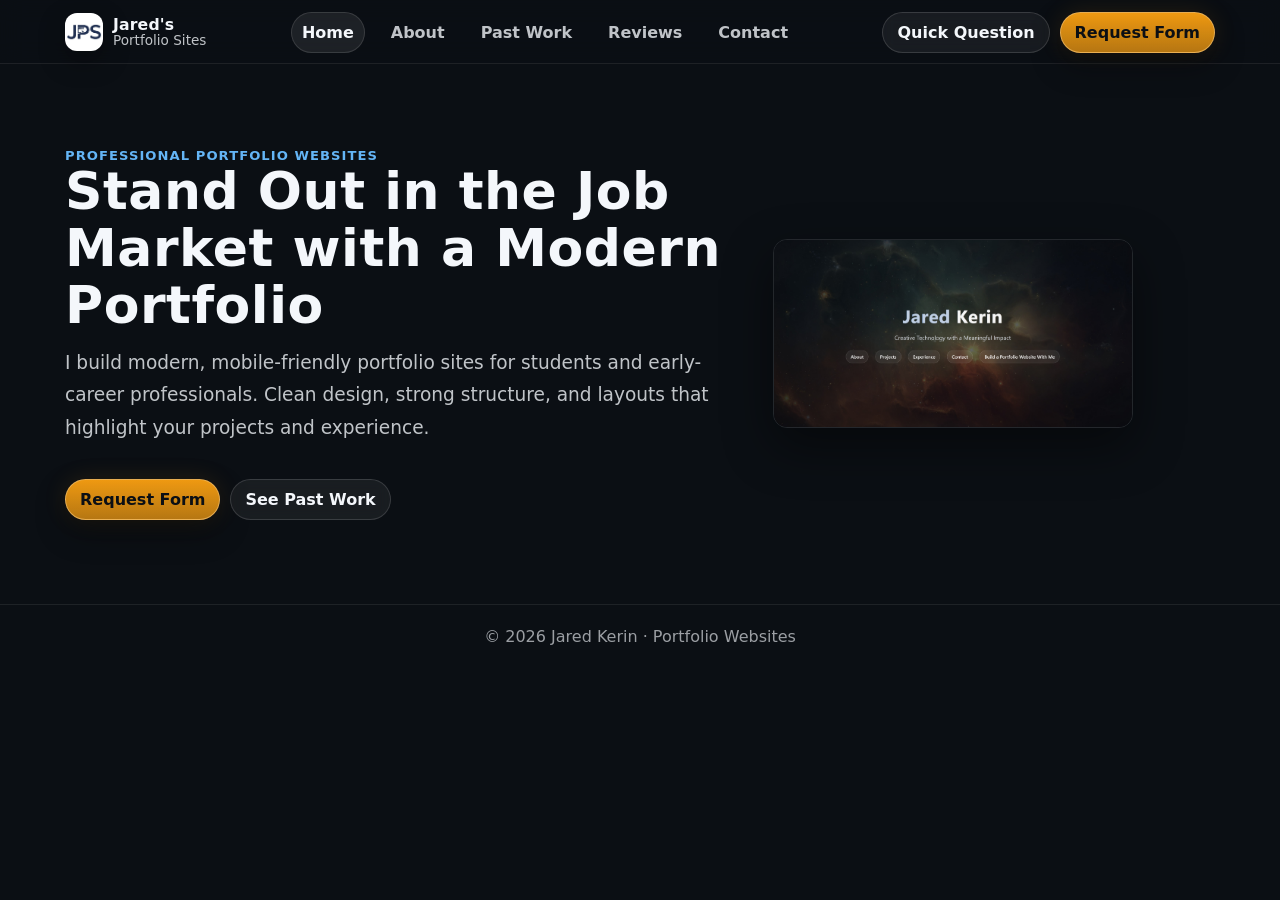
<file: index.html>
<!doctype html>
<html lang="en">
  <head>
    <meta charset="UTF-8" />
    <meta name="viewport" content="width=device-width, initial-scale=1" />
    <title>Portfolio Websites | Jared Kerin</title>
    <link rel="stylesheet" href="css/styles.css" />
  </head>
  <body>
    <header class="site-header">
      <div class="container header-inner">
        <a class="brand" href="index.html" aria-label="Home">
          <div class="brand-mark">
            <img src="images/Logo.png" alt="Jared Kerin Logo" />
          </div>
          <div class="brand-text">
            <strong>Jared's</strong><span>Portfolio Sites</span>
          </div>
        </a>

        <nav class="nav-desktop" aria-label="Primary">
          <a class="active" href="index.html">Home</a>
          <a href="about.html">About</a>
          <a href="work.html">Past Work</a>
          <a href="reviews.html">Reviews</a>
          <a href="contact.html">Contact</a>
        </nav>

        <div class="header-actions">
          <a class="btn btn-secondary" href="contact.html">Quick Question</a>
          <a
            class="btn btn-primary"
            href="https://docs.google.com/forms/d/e/1FAIpQLSe50R8ig9eylczHNfhG7nXETH2PDLKxlOh4R1_dASMmfuwS5A/viewform"
            target="_blank"
            rel="noopener"
          >
            Request Form
          </a>

          <button class="burger" data-burger aria-label="Open menu">
            <span></span>
          </button>
        </div>
      </div>

      <div class="mobile-drawer" aria-label="Mobile menu">
        <div class="container">
          <div class="mobile-links">
            <a class="active" href="index.html" data-mobile-link>Home</a>
            <a href="about.html" data-mobile-link>About</a>
            <a href="work.html" data-mobile-link>Past Work</a>
            <a href="reviews.html" data-mobile-link>Reviews</a>
            <a href="contact.html" data-mobile-link>Contact</a>
          </div>
          <div class="mobile-cta">
            <a
              class="btn btn-primary"
              href="https://docs.google.com/forms/d/e/1FAIpQLSe50R8ig9eylczHNfhG7nXETH2PDLKxlOh4R1_dASMmfuwS5A/viewform"
              target="_blank"
              rel="noopener"
            >
              Open Request Form
            </a>
            <a class="btn btn-secondary" href="contact.html" data-mobile-link
              >Send a Message</a
            >
          </div>
        </div>
      </div>
    </header>

    <main>
      <section class="hero">
        <div class="container grid-2">
          <div>
            <div class="kicker">Professional portfolio websites</div>
            <h1>Stand Out in the Job Market with a Modern Portfolio</h1>
            <p class="lede">
              I build modern, mobile-friendly portfolio sites for students and
              early-career professionals. Clean design, strong structure, and
              layouts that highlight your projects and experience.
            </p>

            <div class="badges"></div>

            <div class="hero-actions">
              <a
                class="btn btn-primary"
                href="https://docs.google.com/forms/d/e/1FAIpQLSe50R8ig9eylczHNfhG7nXETH2PDLKxlOh4R1_dASMmfuwS5A/viewform"
                target="_blank"
                rel="noopener"
                >Request Form</a
              >
              <a class="btn btn-secondary" href="work.html">See Past Work</a>
            </div>
          </div>

          <!-- Removed "card" here -->
          <div class="hero-media">
            <a
              href="https://jaredkerin.github.io/"
              target="_blank"
              rel="noopener"
            >
              <img
                src="images/JaredHomePage.jpeg"
                alt="Preview of a portfolio website"
                loading="lazy"
              />
            </a>
          </div>
        </div>
      </section>
    </main>

    <footer class="site-footer">
      © <span data-year></span> Jared Kerin · Portfolio Websites
    </footer>

    <script src="script/main.js"></script>
  </body>
</html>
</file>
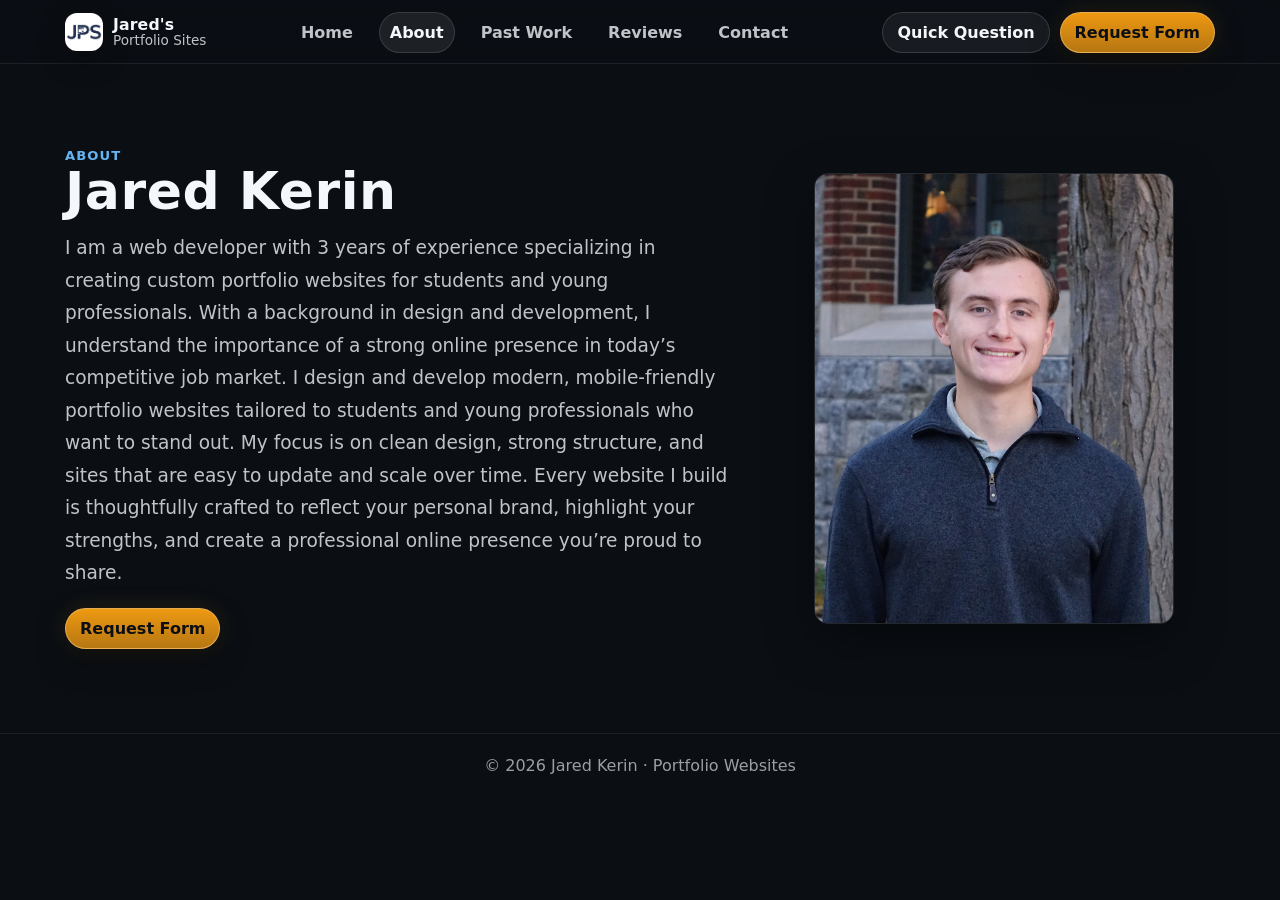
<file: about.html>
<!doctype html>
<html lang="en">
  <head>
    <meta charset="UTF-8" />
    <meta name="viewport" content="width=device-width, initial-scale=1" />
    <title>About | Portfolio Websites</title>
    <link rel="stylesheet" href="css/styles.css" />
  </head>
  <body>
    <!-- Copy the same header from index.html; just change active link -->
    <header class="site-header">
      <div class="container header-inner">
        <a class="brand" href="index.html" aria-label="Home">
          <div class="brand-mark">
            <img src="images/Logo.png" alt="Jared Kerin Logo" />
          </div>
          <div class="brand-text">
            <strong>Jared's</strong><span>Portfolio Sites</span>
          </div>
        </a>

        <nav class="nav-desktop" aria-label="Primary">
          <a href="index.html">Home</a>
          <a class="active" href="about.html">About</a>
          <a href="work.html">Past Work</a>
          <a href="reviews.html">Reviews</a>
          <a href="contact.html">Contact</a>
        </nav>

        <div class="header-actions">
          <a class="btn btn-secondary" href="contact.html">Quick Question</a>
          <a
            class="btn btn-primary"
            href="https://docs.google.com/forms/d/e/1FAIpQLSe50R8ig9eylczHNfhG7nXETH2PDLKxlOh4R1_dASMmfuwS5A/viewform"
            target="_blank"
            rel="noopener"
            >Request Form</a
          >
          <button class="burger" data-burger aria-label="Open menu">
            <span></span>
          </button>
        </div>
      </div>

      <div class="mobile-drawer">
        <div class="container">
          <div class="mobile-links">
            <a href="index.html" data-mobile-link>Home</a>
            <a class="active" href="about.html" data-mobile-link>About</a>
            <a href="work.html" data-mobile-link>Past Work</a>
            <a href="reviews.html" data-mobile-link>Reviews</a>
            <a href="contact.html" data-mobile-link>Contact</a>
          </div>
          <div class="mobile-cta">
            <a
              class="btn btn-primary"
              href="https://docs.google.com/forms/d/e/1FAIpQLSe50R8ig9eylczHNfhG7nXETH2PDLKxlOh4R1_dASMmfuwS5A/viewform"
              target="_blank"
              rel="noopener"
              >Open Request Form</a
            >
            <a class="btn btn-secondary" href="contact.html" data-mobile-link
              >Send a Message</a
            >
          </div>
        </div>
      </div>
    </header>

    <main>
      <section class="hero">
        <div class="container grid-2">
          <div>
            <div class="kicker">About</div>
            <h1>Jared Kerin</h1>
            <p class="lede">
              I am a web developer with 3 years of experience specializing in
              creating custom portfolio websites for students and young
              professionals. With a background in design and development, I
              understand the importance of a strong online presence in today’s
              competitive job market. I design and develop modern,
              mobile-friendly portfolio websites tailored to students and young
              professionals who want to stand out. My focus is on clean design,
              strong structure, and sites that are easy to update and scale over
              time. Every website I build is thoughtfully crafted to reflect
              your personal brand, highlight your strengths, and create a
              professional online presence you’re proud to share.
            </p>
            <div style="margin-top: 16px">
              <a
                class="btn btn-primary"
                href="https://docs.google.com/forms/d/e/1FAIpQLSe50R8ig9eylczHNfhG7nXETH2PDLKxlOh4R1_dASMmfuwS5A/viewform"
                target="_blank"
                rel="noopener"
                >Request Form</a
              >
            </div>
          </div>

          <div class="hero-media">
            <img
              src="images/Jared Kerin - Chief Information Officer.png"
              alt="Design planning and portfolio layout examples"
              loading="lazy"
            />
          </div>
        </div>
      </section>
    </main>

    <footer class="site-footer">
      © <span data-year></span> Jared Kerin · Portfolio Websites
    </footer>

    <script src="script/main.js"></script>
  </body>
</html>
</file>
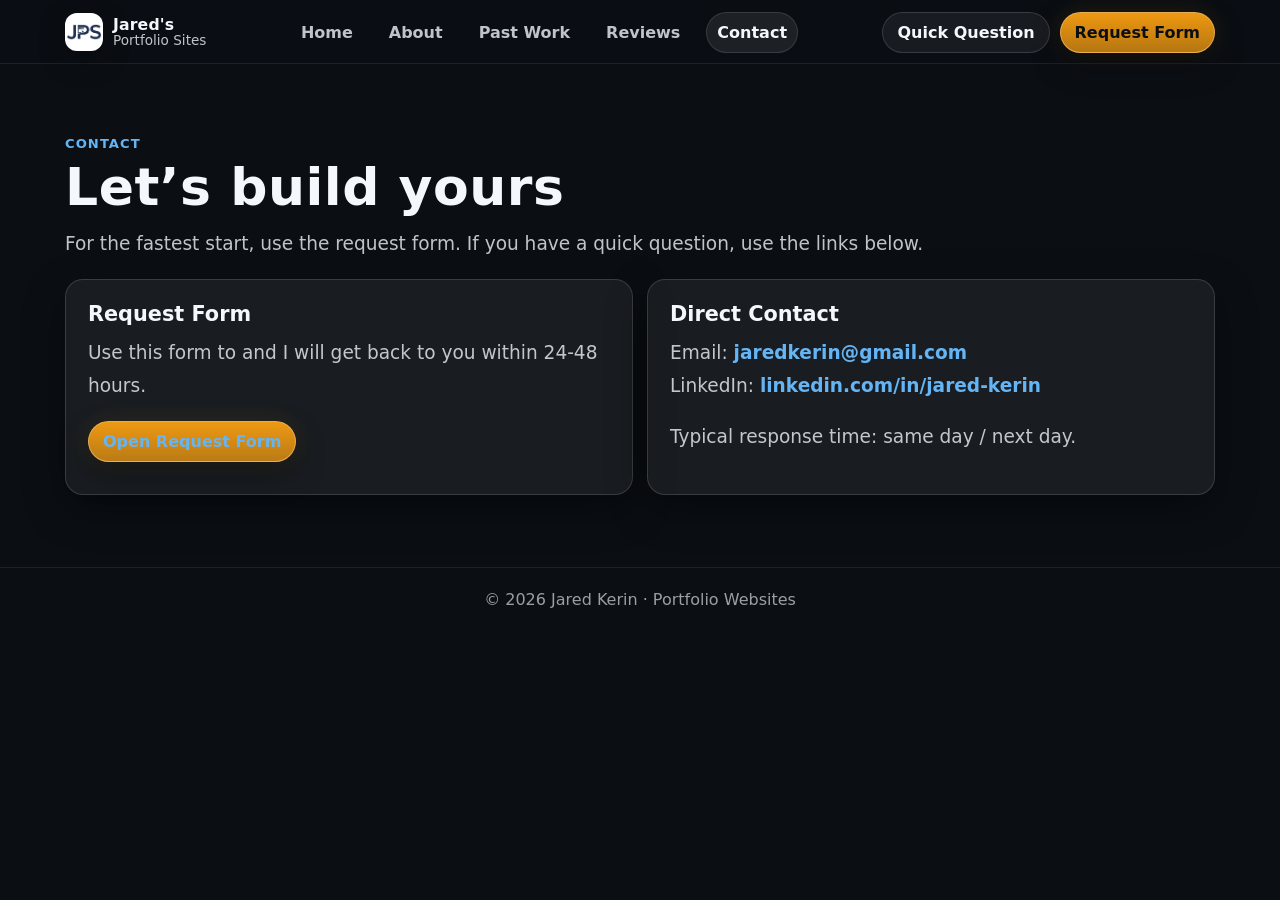
<file: contact.html>
<!doctype html>
<html lang="en">
  <head>
    <meta charset="UTF-8" />
    <meta name="viewport" content="width=device-width, initial-scale=1" />
    <title>Contact | Portfolio Websites</title>
    <link rel="stylesheet" href="css/styles.css" />
  </head>
  <body>
    <!-- Same header; active = contact -->
    <header class="site-header">
      <div class="container header-inner">
        <a class="brand" href="index.html"
          ><div class="brand-mark">
            <img src="images/Logo.png" alt="Jared Kerin Logo" />
          </div>
          <div class="brand-text">
            <strong>Jared's</strong><span>Portfolio Sites</span>
          </div></a
        >

        <nav class="nav-desktop" aria-label="Primary">
          <a href="index.html">Home</a>
          <a href="about.html">About</a>
          <a href="work.html">Past Work</a>
          <a href="reviews.html">Reviews</a>
          <a class="active" href="contact.html">Contact</a>
        </nav>

        <div class="header-actions">
          <a class="btn btn-secondary" href="contact.html">Quick Question</a>
          <a
            class="btn btn-primary"
            href="https://docs.google.com/forms/d/e/1FAIpQLSe50R8ig9eylczHNfhG7nXETH2PDLKxlOh4R1_dASMmfuwS5A/viewform"
            target="_blank"
            rel="noopener"
            >Request Form</a
          >
          <button class="burger" data-burger aria-label="Open menu">
            <span></span>
          </button>
        </div>
      </div>

      <div class="mobile-drawer">
        <div class="container">
          <div class="mobile-links">
            <a href="index.html" data-mobile-link>Home</a>
            <a href="about.html" data-mobile-link>About</a>
            <a href="work.html" data-mobile-link>Past Work</a>
            <a href="reviews.html" data-mobile-link>Reviews</a>
            <a class="active" href="contact.html" data-mobile-link>Contact</a>
          </div>
          <div class="mobile-cta">
            <a
              class="btn btn-primary"
              href="https://docs.google.com/forms/d/e/1FAIpQLSe50R8ig9eylczHNfhG7nXETH2PDLKxlOh4R1_dASMmfuwS5A/viewform"
              target="_blank"
              rel="noopener"
              >Open Request Form</a
            >
            <a class="btn btn-secondary" href="contact.html" data-mobile-link
              >Send a Message</a
            >
          </div>
        </div>
      </div>
    </header>

    <main>
      <section class="section">
        <div class="container">
          <div class="kicker">Contact</div>
          <h1 style="margin-top: 8px">Let’s build yours</h1>
          <p class="lede">
            For the fastest start, use the request form. If you have a quick
            question, use the links below.
          </p>

          <div style="margin-top: 18px" class="contact-grid">
            <div class="card pad contact-card">
              <h2 style="font-size: 1.3rem">Request Form</h2>
              <p class="lede" style="margin-top: 10px">
                Use this form to and I will get back to you within 24-48 hours.
              </p>
              <div style="margin-top: 12px">
                <a
                  class="btn btn-primary"
                  href="https://docs.google.com/forms/d/e/1FAIpQLSe50R8ig9eylczHNfhG7nXETH2PDLKxlOh4R1_dASMmfuwS5A/viewform"
                  target="_blank"
                  rel="noopener"
                  >Open Request Form</a
                >
              </div>
            </div>

            <div class="card pad contact-card">
              <h2 style="font-size: 1.3rem">Direct Contact</h2>
              <p class="lede" style="margin-top: 10px">
                Email:
                <a href="mailto:jaredkerin@gmail.com">jaredkerin@gmail.com</a
                ><br />
                LinkedIn:
                <a
                  href="https://www.linkedin.com/in/jared-kerin-481697251/"
                  target="_blank"
                  rel="noopener"
                  >linkedin.com/in/jared-kerin</a
                >
              </p>
              <p class="lede" style="margin-top: 10px">
                Typical response time: same day / next day.
              </p>
            </div>
          </div>
        </div>
      </section>
    </main>

    <footer class="site-footer">
      © <span data-year></span> Jared Kerin · Portfolio Websites
    </footer>
    <script src="script/main.js"></script>
  </body>
</html>
</file>
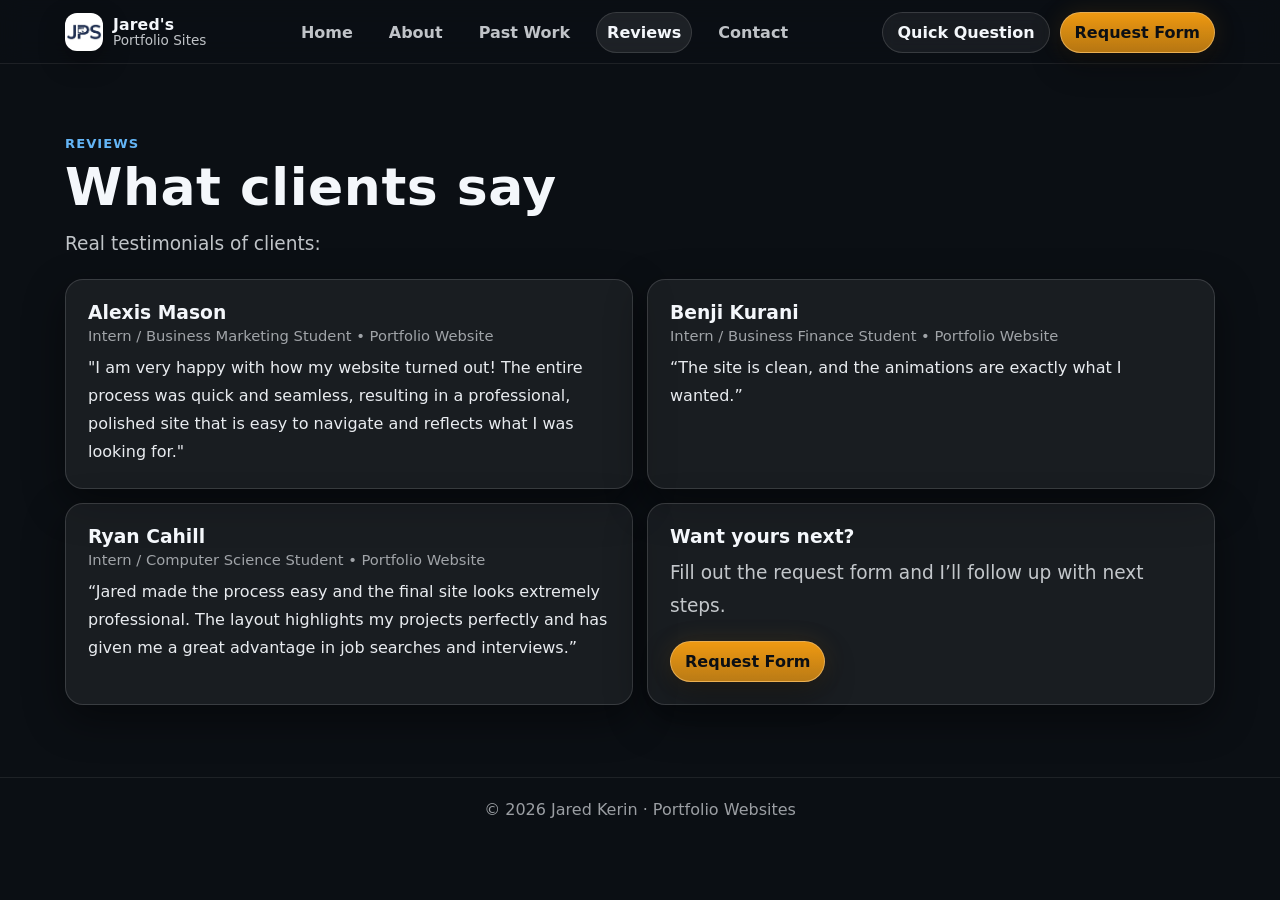
<file: reviews.html>
<!doctype html>
<html lang="en">
  <head>
    <meta charset="UTF-8" />
    <meta name="viewport" content="width=device-width, initial-scale=1" />
    <title>Reviews | Portfolio Websites</title>
    <link rel="stylesheet" href="css/styles.css" />
  </head>
  <body>
    <!-- Same header; active = reviews -->
    <header class="site-header">
      <div class="container header-inner">
        <a class="brand" href="index.html"
          ><div class="brand-mark">
            <img src="images/Logo.png" alt="Jared Kerin Logo" />
          </div>
          <div class="brand-text">
            <strong>Jared's</strong><span>Portfolio Sites</span>
          </div></a
        >
        <nav class="nav-desktop" aria-label="Primary">
          <a href="index.html">Home</a> <a href="about.html">About</a>
          <a href="work.html">Past Work</a>
          <a class="active" href="reviews.html">Reviews</a>
          <a href="contact.html">Contact</a>
        </nav>
        <div class="header-actions">
          <a class="btn btn-secondary" href="contact.html">Quick Question</a>
          <a
            class="btn btn-primary"
            href="https://docs.google.com/forms/d/e/1FAIpQLSe50R8ig9eylczHNfhG7nXETH2PDLKxlOh4R1_dASMmfuwS5A/viewform"
            target="_blank"
            rel="noopener"
            >Request Form</a
          >
          <button class="burger" data-burger aria-label="Open menu">
            <span></span>
          </button>
        </div>
      </div>
      <div class="mobile-drawer">
        <div class="container">
          <div class="mobile-links">
            <a href="index.html" data-mobile-link>Home</a>
            <a href="about.html" data-mobile-link>About</a>
            <a href="work.html" data-mobile-link>Past Work</a>
            <a class="active" href="reviews.html" data-mobile-link>Reviews</a>
            <a href="contact.html" data-mobile-link>Contact</a>
          </div>
          <div class="mobile-cta">
            <a
              class="btn btn-primary"
              href="https://docs.google.com/forms/d/e/1FAIpQLSe50R8ig9eylczHNfhG7nXETH2PDLKxlOh4R1_dASMmfuwS5A/viewform"
              target="_blank"
              rel="noopener"
              >Open Request Form</a
            >
            <a class="btn btn-secondary" href="contact.html" data-mobile-link
              >Send a Message</a
            >
          </div>
        </div>
      </div>
    </header>
    <main>
      <section class="section">
        <div class="container">
          <div class="kicker">Reviews</div>
          <h1 style="margin-top: 8px">What clients say</h1>
          <p class="lede">Real testimonials of clients:</p>
          <div style="margin-top: 18px" class="review-grid">
            <article class="card pad">
              <div class="review-top">
                <!-- <img
                  class="avatar"
                  src="images/client-1.jpg"
                  alt="Client headshot"
                  loading="lazy"
                /> -->
                <div>
                  <h3>Alexis Mason</h3>
                  <div class="review-meta">
                    Intern / Business Marketing Student • Portfolio Website
                  </div>
                </div>
              </div>
              <p class="quote">
                "I am very happy with how my website turned out! The entire
                process was quick and seamless, resulting in a professional,
                polished site that is easy to navigate and reflects what I was
                looking for."
              </p>
            </article>
            <article class="card pad">
              <div class="review-top">
                <!-- <img
                  class="avatar"
                  src="images/client-2.jpg"
                  alt="Client headshot"
                  loading="lazy"
                /> -->
                <div>
                  <h3>Benji Kurani</h3>
                  <div class="review-meta">
                    Intern / Business Finance Student • Portfolio Website
                  </div>
                </div>
              </div>
              <p class="quote">
                “The site is clean, and the animations are exactly what I
                wanted.”
              </p>
            </article>
            <article class="card pad">
              <div class="review-top">
                <!-- <img
                  class="avatar"
                  src="images/client-3.jpg"
                  alt="Client headshot"
                  loading="lazy"
                /> -->
                <div>
                  <h3>Ryan Cahill</h3>
                  <div class="review-meta">
                    Intern / Computer Science Student • Portfolio Website
                  </div>
                </div>
              </div>
              <p class="quote">
                “Jared made the process easy and the final site looks extremely
                professional. The layout highlights my projects perfectly and
                has given me a great advantage in job searches and interviews.”
              </p>
            </article>
            <article class="card pad">
              <h3>Want yours next?</h3>
              <p class="lede" style="margin-top: 10px">
                Fill out the request form and I’ll follow up with next steps.
              </p>
              <div style="margin-top: 12px">
                <a
                  class="btn btn-primary"
                  href="https://docs.google.com/forms/d/e/1FAIpQLSe50R8ig9eylczHNfhG7nXETH2PDLKxlOh4R1_dASMmfuwS5A/viewform"
                  target="_blank"
                  rel="noopener"
                  >Request Form</a
                >
              </div>
            </article>
          </div>
        </div>
      </section>
    </main>
    <footer class="site-footer">
      © <span data-year></span> Jared Kerin · Portfolio Websites
    </footer>
    <script src="script/main.js"></script>
  </body>
</html>
</file>
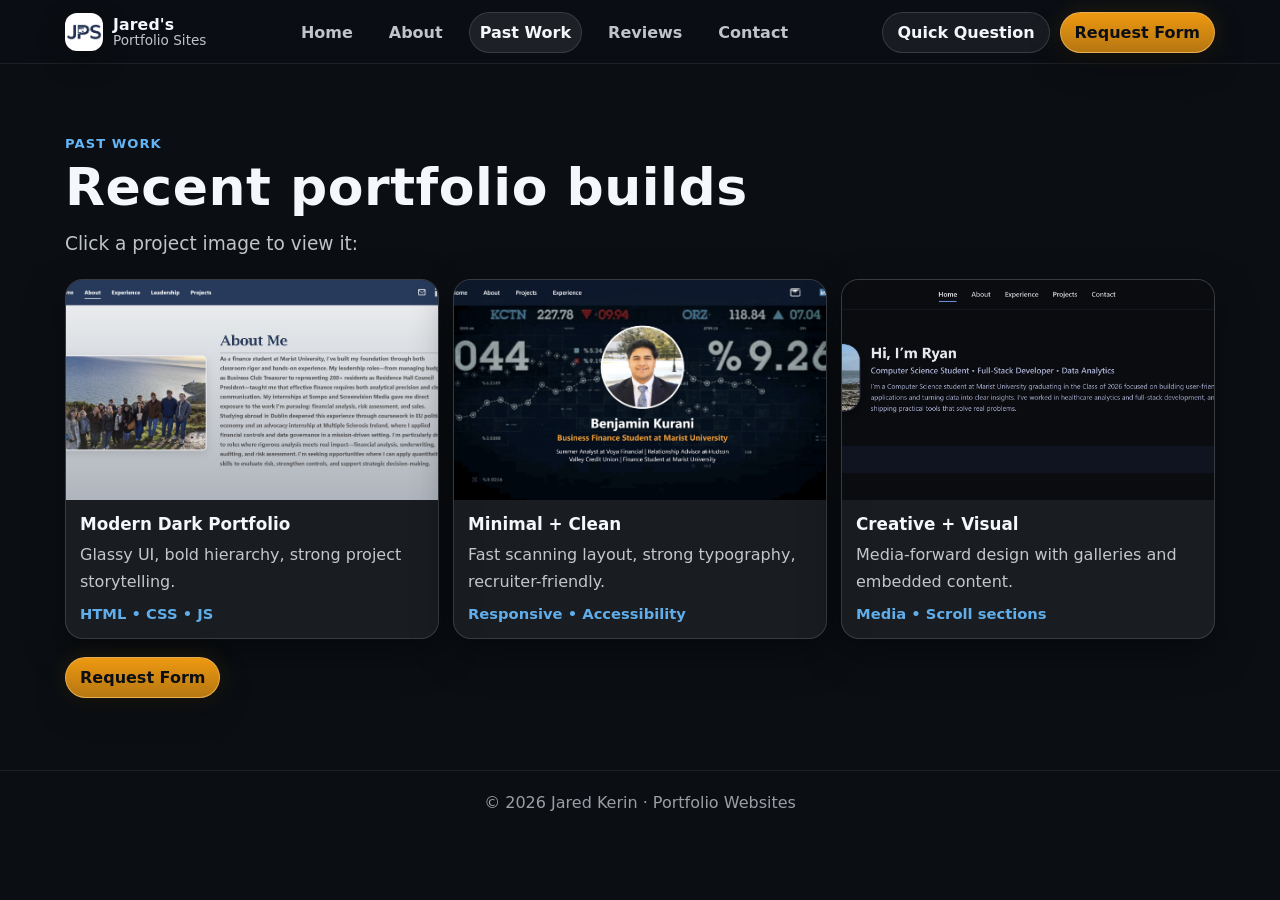
<file: work.html>
<!doctype html>
<html lang="en">
  <head>
    <meta charset="UTF-8" />
    <meta name="viewport" content="width=device-width, initial-scale=1" />
    <title>Past Work | Portfolio Websites</title>
    <link rel="stylesheet" href="css/styles.css" />
  </head>
  <body>
    <!-- Same header; active = work -->
    <header class="site-header">
      <div class="container header-inner">
        <a class="brand" href="index.html"
          ><div class="brand-mark">
            <img src="images/Logo.png" alt="Jared Kerin Logo" />
          </div>
          <div class="brand-text">
            <strong>Jared's</strong><span>Portfolio Sites</span>
          </div></a
        >

        <nav class="nav-desktop" aria-label="Primary">
          <a href="index.html">Home</a>
          <a href="about.html">About</a>
          <a class="active" href="work.html">Past Work</a>
          <a href="reviews.html">Reviews</a>
          <a href="contact.html">Contact</a>
        </nav>

        <div class="header-actions">
          <a class="btn btn-secondary" href="contact.html">Quick Question</a>
          <a
            class="btn btn-primary"
            href="https://docs.google.com/forms/d/e/1FAIpQLSe50R8ig9eylczHNfhG7nXETH2PDLKxlOh4R1_dASMmfuwS5A/viewform"
            target="_blank"
            rel="noopener"
            >Request Form</a
          >
          <button class="burger" data-burger aria-label="Open menu">
            <span></span>
          </button>
        </div>
      </div>

      <div class="mobile-drawer">
        <div class="container">
          <div class="mobile-links">
            <a href="index.html" data-mobile-link>Home</a>
            <a href="about.html" data-mobile-link>About</a>
            <a class="active" href="work.html" data-mobile-link>Past Work</a>
            <a href="reviews.html" data-mobile-link>Reviews</a>
            <a href="contact.html" data-mobile-link>Contact</a>
          </div>
          <div class="mobile-cta">
            <a
              class="btn btn-primary"
              href="https://docs.google.com/forms/d/e/1FAIpQLSe50R8ig9eylczHNfhG7nXETH2PDLKxlOh4R1_dASMmfuwS5A/viewform"
              target="_blank"
              rel="noopener"
              >Open Request Form</a
            >
            <a class="btn btn-secondary" href="contact.html" data-mobile-link
              >Send a Message</a
            >
          </div>
        </div>
      </div>
    </header>

    <main>
      <section class="section">
        <div class="container">
          <div class="kicker">Past work</div>
          <h1 style="margin-top: 8px">Recent portfolio builds</h1>
          <p class="lede">Click a project image to view it:</p>

          <div style="margin-top: 18px" class="work-grid">
            <article class="card work-item">
              <a
                class="work-thumb"
                href="https://drewmccauley.github.io/"
                target="_blank"
                rel="noopener"
              >
                <img
                  src="images/Drew-About.jpg"
                  alt="Portfolio website example 1"
                  loading="lazy"
                />
              </a>
              <div class="work-body">
                <h3>Modern Dark Portfolio</h3>
                <p>Glassy UI, bold hierarchy, strong project storytelling.</p>
                <div class="tags">HTML • CSS • JS</div>
              </div>
            </article>

            <article class="card work-item">
              <a
                class="work-thumb"
                href="https://benji-kurani.github.io/"
                target="_blank"
                rel="noopener"
              >
                <img
                  src="images/Benji-Website.jpg"
                  alt="Portfolio website example 2"
                  loading="lazy"
                />
              </a>
              <div class="work-body">
                <h3>Minimal + Clean</h3>
                <p>
                  Fast scanning layout, strong typography, recruiter-friendly.
                </p>
                <div class="tags">Responsive • Accessibility</div>
              </div>
            </article>

            <article class="card work-item">
              <a
                class="work-thumb"
                href="https://ryanacahill.github.io/"
                target="_blank"
                rel="noopener"
              >
                <img
                  src="images/RyanWebsite.jpg"
                  alt="Portfolio website example 3"
                  loading="lazy"
                />
              </a>
              <div class="work-body">
                <h3>Creative + Visual</h3>
                <p>Media-forward design with galleries and embedded content.</p>
                <div class="tags">Media • Scroll sections</div>
              </div>
            </article>
          </div>

          <div style="margin-top: 18px">
            <a
              class="btn btn-primary"
              href="https://docs.google.com/forms/d/e/1FAIpQLSe50R8ig9eylczHNfhG7nXETH2PDLKxlOh4R1_dASMmfuwS5A/viewform"
              target="_blank"
              rel="noopener"
              >Request Form</a
            >
          </div>
        </div>
      </section>
    </main>

    <footer class="site-footer">
      © <span data-year></span> Jared Kerin · Portfolio Websites
    </footer>
    <script src="script/main.js"></script>
  </body>
</html>
</file>
<file: css/styles.css>
/* =============================
   Base + Theme
============================= */
:root {
  --bg: #0b0f14;
  --panel: rgba(255, 255, 255, 0.06);
  --panel-2: rgba(255, 255, 255, 0.08);
  --border: rgba(255, 255, 255, 0.14);
  --text: #f4f7fb;
  --muted: rgba(244, 247, 251, 0.78);
  --muted-2: rgba(244, 247, 251, 0.62);

  --accent: #64b5f6;   /* blue */
  --accent-2: #f39c12; /* warm */
  --shadow: 0 14px 40px rgba(0,0,0,0.45);

  --radius: 18px;
  --maxw: 1150px;

  --header-h: 64px;
}

* { box-sizing: border-box; }
html, body { height: 100%; }

body {
  margin: 0;
  font-family: Poppins, system-ui, -apple-system, Segoe UI, Roboto, sans-serif;
  background: var(--bg); /* solid background only */
  color: var(--text);
}

a { color: inherit; }
img { max-width: 100%; display: block; }

.container {
  width: min(var(--maxw), 92vw);
  margin: 0 auto;
}

/* =============================
   Header / Nav
============================= */
.site-header {
  position: sticky;
  top: 0;
  z-index: 100;
  height: var(--header-h);
  backdrop-filter: blur(12px);
  background: rgba(11, 15, 20, 0.55);
  border-bottom: 1px solid rgba(255,255,255,0.08);
}

.header-inner {
  height: var(--header-h);
  display: flex;
  align-items: center;
  justify-content: space-between;
  gap: 14px;
}

.brand {
  display: flex;
  align-items: center;
  gap: 10px;
  text-decoration: none;
}

.brand-mark {
  width: 38px;
  height: 38px;
  border-radius: 12px;
  background: white;
  border: 1px solid rgba(255,255,255,0.16);
  box-shadow: 0 10px 26px rgba(0,0,0,0.35);
  overflow: hidden;
}

.brand-mark img {
  width: 100%;
  height: 100%;
  object-fit: cover;
}

.brand-text { line-height: 1.1; }

.brand-text strong {
  display: block;
  font-size: 0.98rem;
  letter-spacing: 0.01em;
}

.brand-text span {
  display: block;
  font-size: 0.85rem;
  color: var(--muted);
}

/* Desktop nav */
.nav-desktop {
  display: flex;
  align-items: center;
  gap: 16px;
}

.nav-desktop a {
  text-decoration: none;
  color: var(--muted);
  font-weight: 600;
  padding: 10px 10px;
  border-radius: 999px;
  transition: background 180ms ease, color 180ms ease, transform 180ms ease;
}

.nav-desktop a:hover {
  color: var(--text);
  background: rgba(255,255,255,0.06);
  transform: translateY(-1px);
}

.nav-desktop a.active {
  color: var(--text);
  background: rgba(255,255,255,0.08);
  border: 1px solid rgba(255,255,255,0.12);
}

/* Header actions + buttons */
.header-actions {
  display: flex;
  align-items: center;
  gap: 10px;
}

/* Buttons */
.btn {
  display: inline-flex;
  align-items: center;
  justify-content: center;
  gap: 8px;
  text-decoration: none;
  font-weight: 800;
  border-radius: 999px;
  padding: 10px 14px;
  border: 1px solid rgba(255,255,255,0.14);
  transition: transform 180ms ease, box-shadow 180ms ease, background 180ms ease;
  white-space: nowrap;
}

.btn-primary {
  color: #0b0f14;
  background: linear-gradient(180deg, rgba(243,156,18,0.98), rgba(243,156,18,0.74));
  border-color: rgba(235, 179, 89, 0.9);
  box-shadow: 0 12px 30px rgba(0,0,0,0.35), 0 0 24px rgba(243,156,18,0.12);
}

.btn-secondary {
  color: var(--text);
  background: rgba(255,255,255,0.06);
  backdrop-filter: blur(6px);
}

.btn:hover { transform: translateY(-2px); }
.btn:active { transform: translateY(0px); }

/* Burger */
.burger {
  display: none;
  width: 44px;
  height: 44px;
  border-radius: 12px;
  border: 1px solid rgba(255,255,255,0.14);
  background: rgba(255,255,255,0.06);
  cursor: pointer;
  align-items: center;
  justify-content: center;
}

.burger span {
  display: block;
  width: 18px;
  height: 2px;
  background: var(--text);
  position: relative;
}

.burger span::before,
.burger span::after {
  content: "";
  position: absolute;
  left: 0;
  width: 18px;
  height: 2px;
  background: var(--text);
  transition: transform 200ms ease, top 200ms ease, opacity 200ms ease;
}

.burger span::before { top: -6px; }
.burger span::after  { top: 6px; }

/* Mobile drawer */
.mobile-drawer {
  position: fixed;
  top: var(--header-h);
  left: 0;
  width: 100%;
  height: calc(100vh - var(--header-h));

  background: #0b0f14; /* fully solid */
  backdrop-filter: none; /* remove glass effect */
  border-top: 1px solid rgba(255,255,255,0.08);

  z-index: 999;
  display: none;
  overflow-y: auto;
}

.mobile-drawer .container { padding: 12px 0 18px; }

.mobile-links {
  display: grid;
  gap: 8px;
}

.mobile-links a {
  text-decoration: none;
  padding: 12px 12px;
  border-radius: 14px;
  border: 1px solid rgba(255,255,255,0.10);
  background: rgba(255,255,255,0.05);
  color: var(--text);
  font-weight: 700;
}

.mobile-links a.active {
  border-color: rgba(100,181,246,0.55);
  box-shadow: 0 0 0 2px rgba(100,181,246,0.18) inset;
}

.mobile-cta {
  margin-top: 10px;
  display: grid;
  gap: 10px;
}

/* Open state */
body.menu-open .mobile-drawer { display: block; }
body.menu-open .burger span { background: transparent; }
body.menu-open .burger span::before { top: 0; transform: rotate(45deg); }
body.menu-open .burger span::after  { top: 0; transform: rotate(-45deg); }

/* =============================
   Sections / Cards / Typography
============================= */
.section { padding: clamp(28px, 6vw, 72px) 0; }
.hero { padding: clamp(36px, 7vw, 84px) 0; }

.grid-2 {
  display: grid;
  grid-template-columns: 1.2fr 0.8fr;
  gap: clamp(18px, 4vw, 44px);
  align-items: center;
}

.card {
  background: var(--panel);
  border: 1px solid var(--border);
  border-radius: var(--radius);
  box-shadow: var(--shadow);
}

.card.pad { padding: clamp(14px, 2.2vw, 22px); }

.kicker {
  color: var(--accent);
  font-weight: 900;
  letter-spacing: 0.08em;
  text-transform: uppercase;
  font-size: 0.82rem;
}

h1, h2, h3 { margin: 0; }

h1 {
  font-size: clamp(2rem, 5vw, 3.25rem);
  letter-spacing: 0.01em;
  line-height: 1.1;
}

h2 {
  font-size: clamp(1.35rem, 2.4vw, 1.7rem);
  line-height: 1.2;
}

.lede {
  margin-top: 12px;
  font-size: clamp(1rem, 1.65vw, 1.16rem);
  color: var(--muted);
  line-height: 1.75;
}

/* Hero actions (replaces inline style) */
.hero-actions {
  margin-top: 16px;
  display: flex;
  gap: 10px;
  flex-wrap: wrap;
}

/* Hero media (NO card behind image) */
.hero-media {
  display: flex;
  justify-content: center;
  align-items: center;
}

.hero-media a { display: block; }

.hero-media img {
  border-radius: calc(var(--radius) - 4px);
  object-fit: cover;
  width: min(360px, 100%);
  height: auto;
  border: 1px solid rgba(255,255,255,0.10);
  box-shadow: 0 18px 50px rgba(0,0,0,0.45); /* subtle depth, not a panel */
}

/* Badges */
.badges {
  display: flex;
  flex-wrap: wrap;
  gap: 10px;
  margin-top: 16px;
}

.badge {
  padding: 10px 12px;
  border-radius: 999px;
  border: 1px solid rgba(255,255,255,0.12);
  background: rgba(255,255,255,0.06);
  color: var(--muted);
  font-weight: 700;
}

/* =============================
   Work grid
============================= */
.work-grid {
  display: grid;
  grid-template-columns: repeat(3, minmax(0, 1fr));
  gap: 14px;
}

.work-item { overflow: hidden; }

.work-thumb { display: block; text-decoration: none; }

.work-thumb img {
  width: 100%;
  height: 220px;
  object-fit: cover;
  transition: transform 220ms ease, filter 220ms ease;
}

.work-thumb:hover img,
.work-thumb:focus img {
  transform: scale(1.03);
  filter: brightness(1.06);
}

.work-body { padding: 14px 14px 16px; }

.work-body h3 { font-size: 1.05rem; }

.work-body p {
  margin: 8px 0 0;
  color: var(--muted);
  line-height: 1.65;
}

.tags {
  margin-top: 10px;
  color: rgba(100,181,246,0.95);
  font-weight: 800;
  font-size: 0.92rem;
}

/* =============================
   Reviews
============================= */
.review-grid {
  display: grid;
  grid-template-columns: 1fr 1fr;
  gap: 14px;
}

.review-top {
  display: flex;
  gap: 12px;
  align-items: center;
  margin-bottom: 10px;
}

.avatar {
  width: 46px;
  height: 46px;
  border-radius: 999px;
  object-fit: cover;
  border: 1px solid rgba(255,255,255,0.14);
}

.review-meta {
  margin-top: 4px;
  color: var(--muted-2);
  font-size: 0.92rem;
}

.quote {
  margin: 0;
  color: var(--text);
  line-height: 1.75;
  opacity: 0.95;
}

/* =============================
   Contact
============================= */
.contact-grid {
  display: grid;
  grid-template-columns: 1fr 1fr;
  gap: 14px;
}

.contact-card a {
  color: var(--accent);
  font-weight: 800;
  text-decoration: none;
}

.contact-card a:hover { text-decoration: underline; }

/* =============================
   Footer
============================= */
.site-footer {
  padding: 22px 0 40px;
  color: var(--muted-2);
  text-align: center;
  border-top: 1px solid rgba(255,255,255,0.08);
}

/* =============================
   Responsive
============================= */
@media (max-width: 980px) {
  .grid-2 { grid-template-columns: 1fr; }
  .work-grid { grid-template-columns: 1fr; }
  .review-grid { grid-template-columns: 1fr; }
  .contact-grid { grid-template-columns: 1fr; }

  .hero-media img {
    width: 80%;
    max-width: 420px;
  }
}

@media (max-width: 820px) {
  .nav-desktop { display: none; }
  .burger { display: inline-flex; }
  .header-actions .btn-secondary { display: none; }
}

/* ===== Mobile hero centering (force) ===== */
@media (max-width: 768px) {
  /* center the grid itself + all grid items */
  .hero .container.grid-2 {
    grid-template-columns: 1fr !important;
    text-align: center !important;
    justify-items: center !important; /* centers each grid child */
    align-items: center !important;
  }

  /* ensure the left column content is centered */
  .hero .container.grid-2 > div:first-child {
    width: 100%;
    display: flex !important;
    flex-direction: column !important;
    align-items: center !important;
  }

  /* keep the paragraph from stretching too wide */
  .hero .lede {
    max-width: 560px;
    margin-left: auto !important;
    margin-right: auto !important;
  }

  /* center the button row */
  .hero .hero-actions {
    width: 100%;
    display: flex !important;
    justify-content: center !important;
    align-items: center !important;
  }

  /* center the image block */
  .hero .hero-media {
    width: 100%;
    display: flex !important;
    justify-content: center !important;
  }

  .hero .hero-media img {
    margin-left: auto !important;
    margin-right: auto !important;
  }
}

/* ===== Reviews page mobile fixes ===== */
@media (max-width: 768px) {
  /* General card spacing on mobile */
  .card.pad {
    padding: 16px !important;
  }

  /* Make review list single column and add breathing room */
  .review-grid {
    grid-template-columns: 1fr !important;
    gap: 12px !important;
  }

  /* Review headings smaller + cleaner */
  .review-grid h3,
  .review-grid h2 {
    font-size: 1.15rem !important;
    line-height: 1.2 !important;
  }

  /* Meta line tighter */
  .review-meta {
    font-size: 0.92rem !important;
    line-height: 1.35 !important;
  }

  /* Quote text: wrap correctly + reduce huge vertical spacing */
  .quote {
    font-size: 1rem !important;
    line-height: 1.6 !important;
    word-break: break-word;
    overflow-wrap: anywhere;
  }

  /* If your quote has extra spacing from <p> defaults */
  .quote p {
    margin: 10px 0 0 !important;
  }

  /* CTA section (Want yours next?) - keep it compact */
  .section .card.pad h2 {
    font-size: 1.35rem !important;
  }

  /* Buttons full width (optional but looks better on mobile) */
  .section .btn,
  .card .btn {
    width: 100%;
    justify-content: center;
  }

  /* Footer spacing */
  .site-footer {
    padding: 18px 0 28px !important;
    font-size: 0.95rem;
  }

}
</file>
